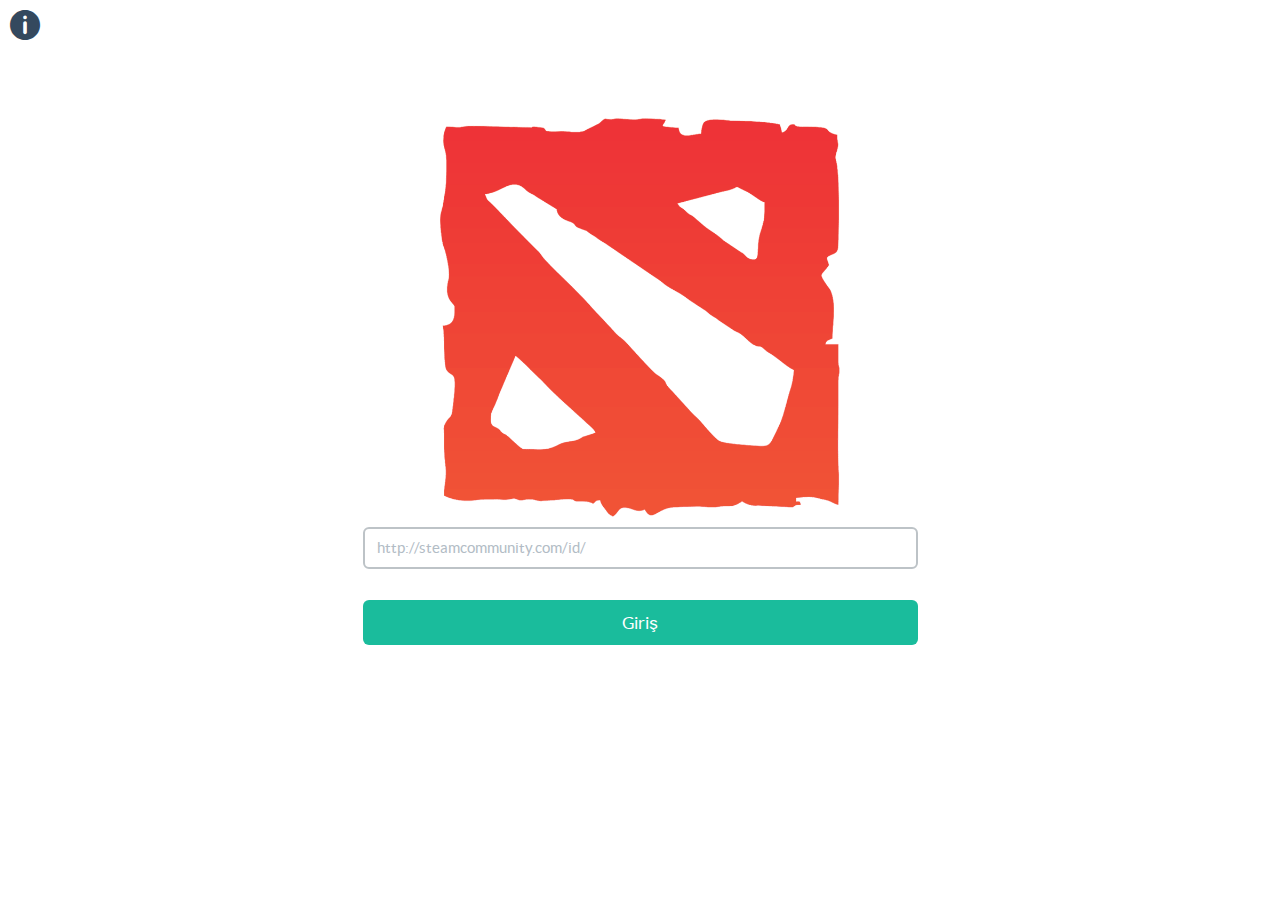
<file: index.html>
<!DOCTYPE html>
<html lang="en">
  <head>
    <meta charset="utf-8">
    <title>Dota 2 Hesaplayıcı</title>
    <meta name="viewport" content="width=device-width, initial-scale=1.0">
    <link href="css/vendor/bootstrap.min.css" rel="stylesheet">
    <link href="css/vendor/bootstrap.min.css" rel="stylesheet">
    <link href="css/flat-ui.min.css" rel="stylesheet">
    <link href="style.css" rel="stylesheet">
    <script src="http://ajax.googleapis.com/ajax/libs/jquery/1.11.3/jquery.min.js"></script>

  </head>
  <body>
  <span id="span" class="fui-info-circle " onClick="return KeepCount()"></span>

   <div class="container">
   <div class="faruk">
        <div class="row">
        <section>
        <form action="nom.php" methot="GET" name="cem">
        <br><br>
          <div class="col-md-6 col-md-offset-3">
          <p>
          <a class="thumbnail">
          <img src="img/a.png" id="cem" class="img-responsive"style="width: 400px; height=400px; display: block;" >
          </a>
          <input id="a" name="girdi" type="text" class="form-control" placeholder="http://steamcommunity.com/id/" />
          <br>
          <button type="submit" class="btn btn-primary btn-lg btn-block btn">Giriş</button><br>
         <h6><div id="ff"><span id="myspan"></span></div></h6>
         <p><div id="ff"><span id="myspan2"></span></div></p>
          </p>
        </div>
      </form>
        </section>
        </div>
</div>
</div>

<script type="text/javascript">
var a = 0;
  function KeepCount() {
    a = a + 1; // .toggle() kullan
    b = a % 2;
  if(b == 1){
     document.getElementById("myspan").textContent="Yapılma Amacı:";
     document.getElementById("myspan2").textContent="Dota 2 oynarken sizin kaç farklı kişiyle tanıştığınızı hesaplamak amacıyla yapılmıştır";
   }else{
    document.getElementById("myspan").textContent="";
    document.getElementById("myspan2").textContent="";
   }

};

</script>
<script>
  (function(i,s,o,g,r,a,m){i['GoogleAnalyticsObject']=r;i[r]=i[r]||function(){
  (i[r].q=i[r].q||[]).push(arguments)},i[r].l=1*new Date();a=s.createElement(o),
  m=s.getElementsByTagName(o)[0];a.async=1;a.src=g;m.parentNode.insertBefore(a,m)
  })(window,document,'script','//www.google-analytics.com/analytics.js','ga');

  ga('create', 'UA-61820447-3', 'auto');
  ga('send', 'pageview');

</script>
    <script src="js/vendor/jquery.min.js"></script>
    <script src="js/flat-ui.min.js"></script>
  </body>
</html>
</file>
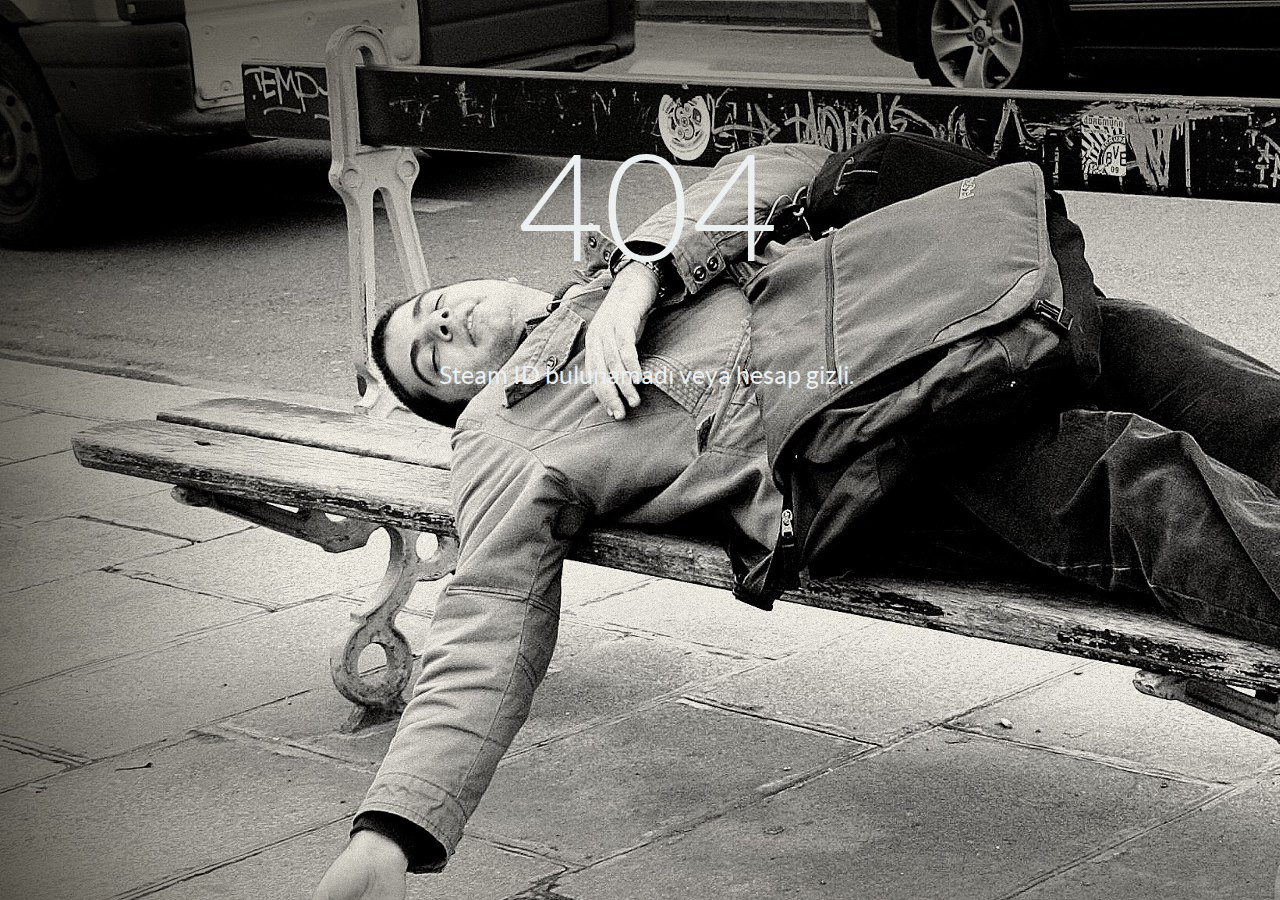
<file: hata.html>
<!DOCTYPE html>
<html lang="en">
  <head>
    <meta charset="utf-8">
    <title>404 - Hata</title>
    <meta name="viewport" content="width=device-width, initial-scale=1.0">
    <link href="css/vendor/bootstrap.min.css" rel="stylesheet">
    <link href="css/vendor/bootstrap.min.css" rel="stylesheet">
    <link href="css/flat-ui.min.css" rel="stylesheet">
    <link href="styleee.css" rel="stylesheet">
    <script src="http://ajax.googleapis.com/ajax/libs/jquery/1.11.3/jquery.min.js"></script>
  </head>
  <body>
  <div class="container">
      <div class="row">
      <div id="row"></div>
       <div class="row-fluid">
      <div class="span4 offset4 text-center">
<p class="lead">404</p>
<small id="small">Steam ID bulunamadı veya hesap gizli.</small>
</div>
</div>
</div>
</div>
    <script src="js/vendor/jquery.min.js"></script>
    <script src="js/flat-ui.min.js"></script>
  </body>
</html>
</file>
<file: style.css>
.thumbnail{
	border: white;
}
span.fui-info-circle{
	font-size: 30px;
	margin: right;
}

span#span{
	margin-left: 10px;
	margin-top: 10px;
}
/*
.fui-info-circle:before{
	content: "";
}*/

@media (min-width: 1200px) { ... }
 
/* Portrait tablet to landscape and desktop */
@media (min-width: 768px) and (max-width: 979px) { span.fui-info-circle{
	font-size: 30px;
} }
 
/* Landscape phone to portrait tablet */
@media (max-width: 767px) {
	
}
 
@media (max-width: 480px) {
	span.fui-info-circle{
	font-size: 0px;
}
br{
	line-height:-0px;
}



@media (max-width: 320px){
	span.fui-info-circle{
	font-size: 0px;
}
br{
	line-height:-0px;
}

img#cem{
	margin-top: -60px;
}
}

/* iphne 5*/
@media (max-height: 568px)  {
	span.fui-info-circle{
	font-size: 0px;
}
br{
	line-height:-0px;
}

img#cem{
	margin-top: -30px;
}
}
/* iphone 4 */
@media (max-height: 480px){
	span.fui-info-circle{
	font-size: 0px;
}
br{
	line-height:-0px;
}

img#cem{
	margin-top: -60px;
}
}

/* 6+ */
@media (max-height: 736px) and (min-height: 736px){
	.fui-info-circle:before{
	content: "";
}
br{
	line-height:-0px;
}

img#cem{
	margin-top: 0px;
}
}

/* 6 */
@media (max-height: 667px) and (min-height: 667px){
	.fui-info-circle:before{
	content: "";
}
br{
	line-height:-0px;
}

img#cem{
	margin-top: -5px;
}
}
</file>
<file: styleee.css>
::-webkit-scrollbar { 
    display: none; 
}

#row{
	height: 100px;
}
.lead{
	font-size: 150px;
}

#small{
	font-size: 25px;
}



@media (min-width: 1200px) {
body{
	background-image: url("img/image.jpg");
	background-repeat: no-repeat;
	width: 101%;
	height: 101%;
	color: #ECF0F1;

}
}
@media (min-width: 768px) and (max-width: 1200px) {
body{
	background-image: url("img/image.jpg");
	background-repeat: no-repeat;
	width: 101%;
	height: 101%;
	color: #ECF0F1;

}
}

@media (max-width: 767px) {
body{
	color: #2C3E50;
}
}
</file>
